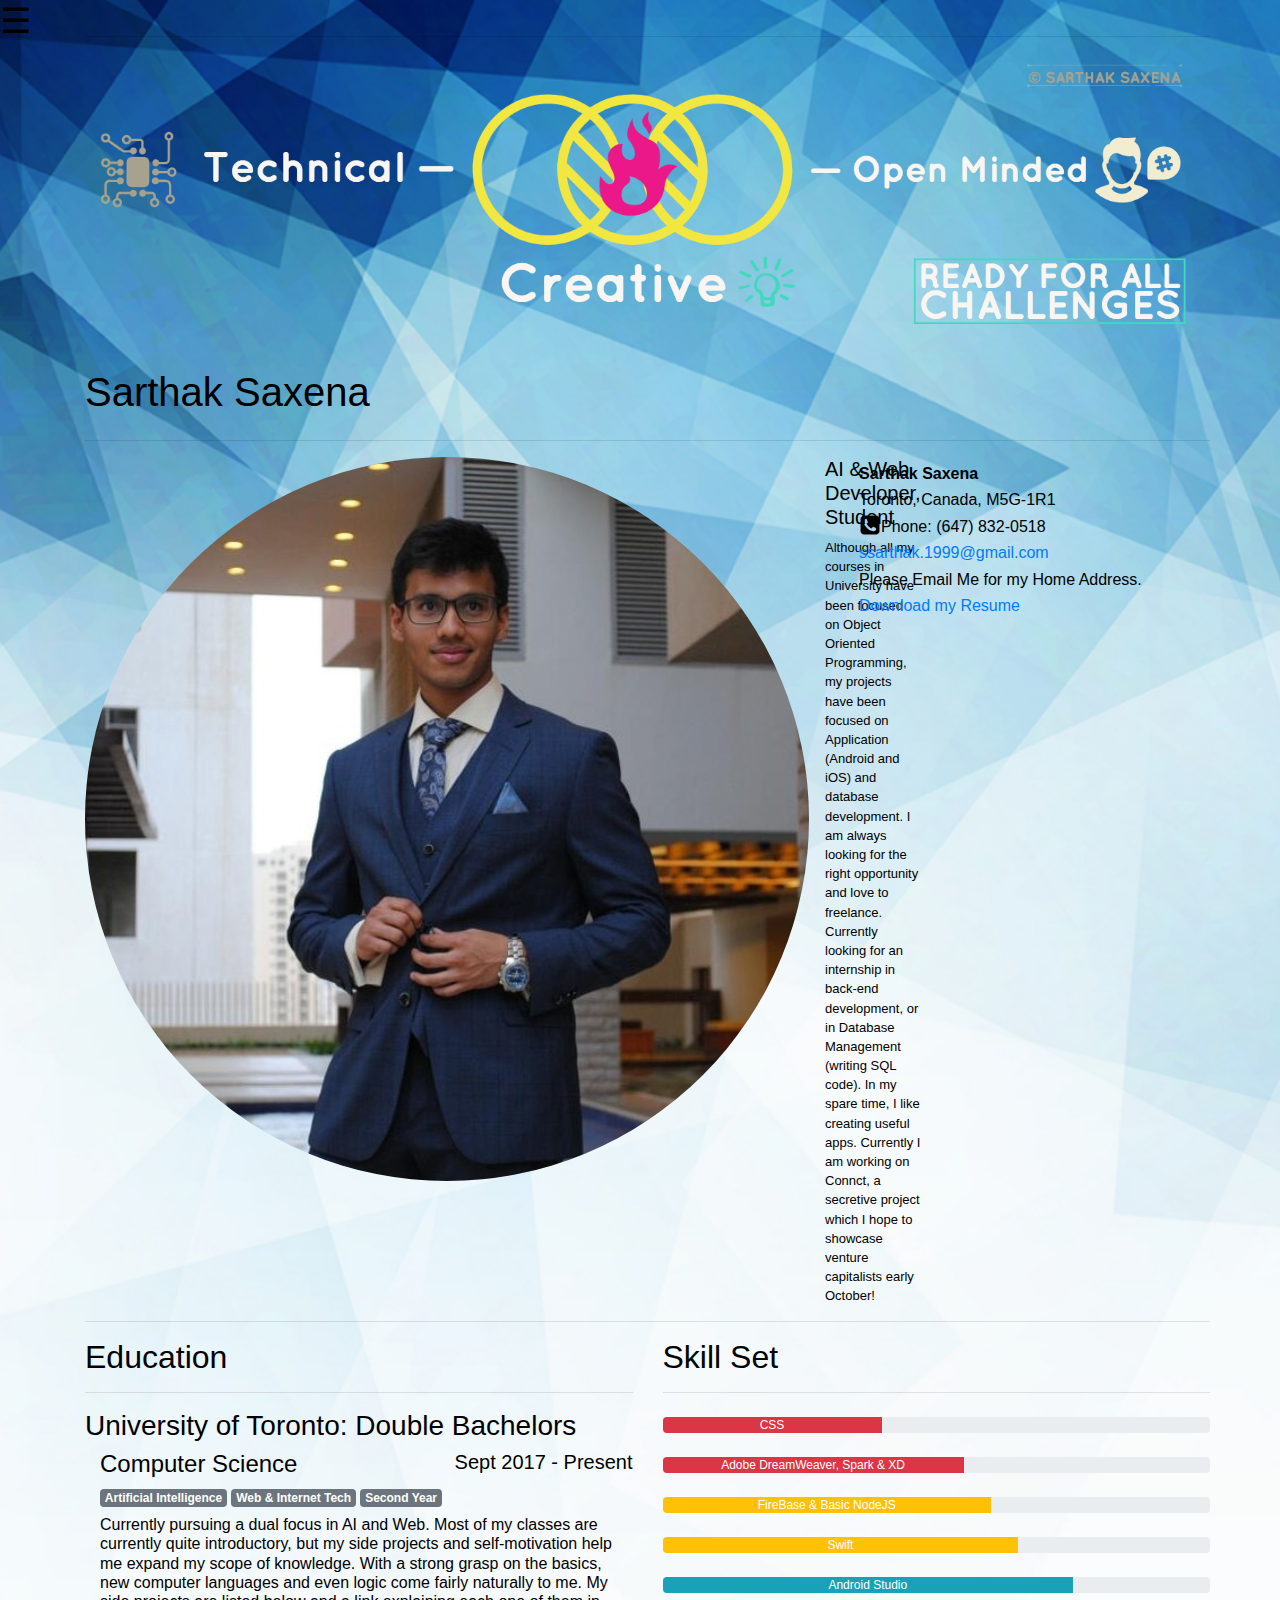
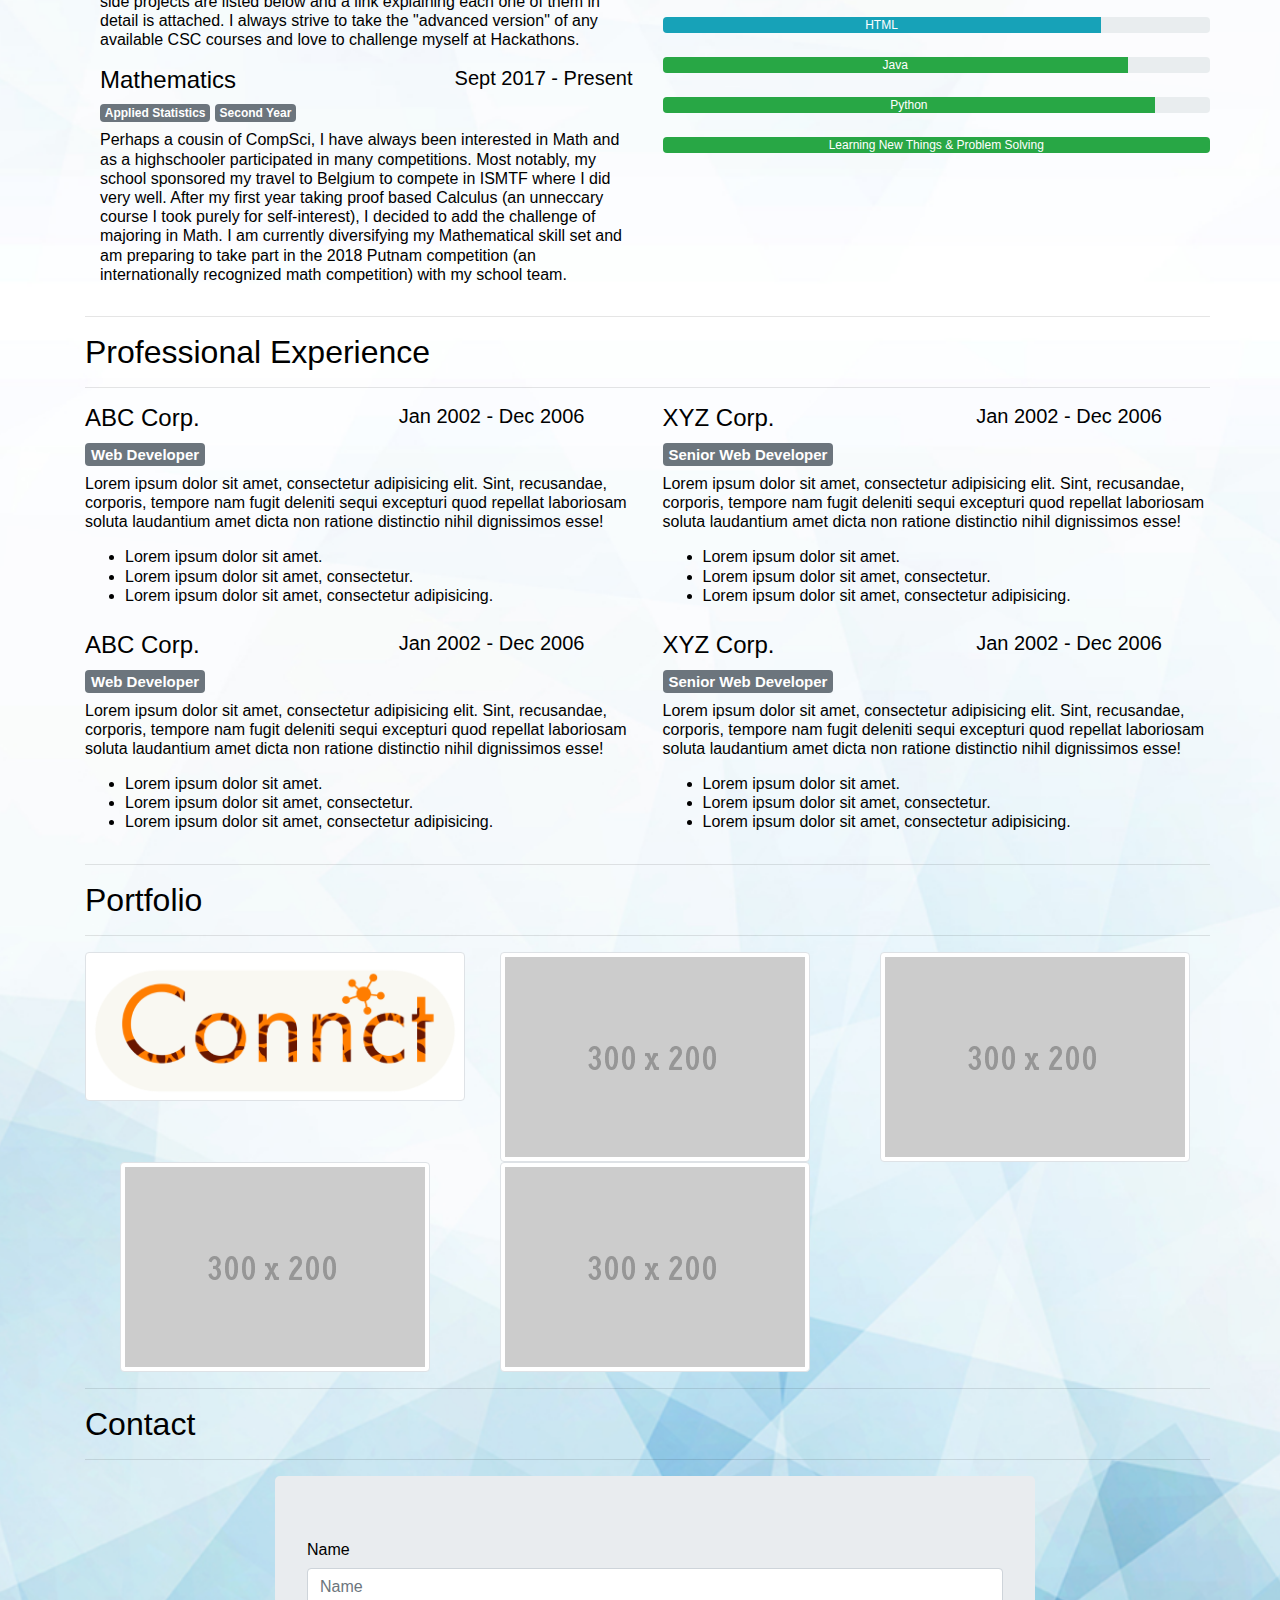
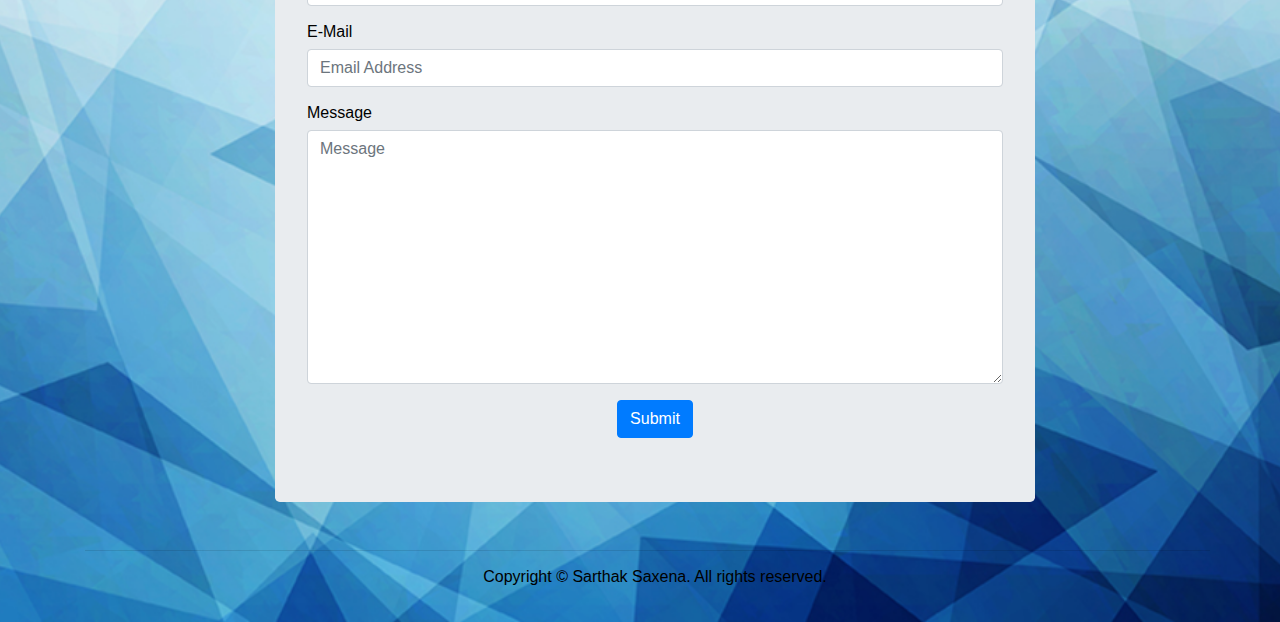
<file: index.html>
<!DOCTYPE html>
<html lang="en">
  <head>
    <meta charset="UTF-8">
    <meta http-equiv="X-UA-Compatible" content="IE=edge">
    <meta name="viewport" content="width=device-width, initial-scale=1">
    <title>Welcome to Sarthak</title>
    <!-- Bootstrap -->
    <link href="css/bootstrap-4.0.0.css" rel="stylesheet" href="css/bootstrap-4.0.0.css">
      
  </head>
    
  <body onresize="sideNavLive()" style="width: 100%;
               background-image: url(images/background.png);
               background-repeat: repeat-y;
               background-size:cover;
               background-position: center top;">
      
      <div id="mySidenav" class="sidenav">
          <a href="javascript:void(0)" class="closebtn" onclick="closeNav()">&times;</a>
          <a class="active" href="#HomeResume">Home</a>
          <a href="about.html">About</a>
          <a href="blog.html">Blog</a>
          <a href="#contactMe">Contact</a>
      </div>

    <!-- Use any element to open the sidenav -->
    <span id="menuIcon" style="position: fixed; font-size:35px; color:black; cursor:pointer" onclick="openNav()">&#9776;</span>
      
    <script>
        /* Set the width of the side navigation to 250px and the left margin of the page content to 250px */
            function openNav() {
                document.getElementById("mySidenav").style.width = "18%";
                document.getElementById("mySidenav").style.minWidth = "150px";
                document.getElementById("main").style.marginLeft = String(Math.max(0.18 * window.innerWidth, 150)) + "px";
            }

            /* Set the width of the side navigation to 0 and the left margin of the page content to 0 */
            function closeNav() {
                document.getElementById("mySidenav").style.width = "0";
                document.getElementById("main").style.marginLeft = "0";
                document.getElementById("mySidenav").style.minWidth = "0";
            }
        
            function sideNavlive() {
                if (document.getElementById("mySideNav").style.minWidth != 0){
                    document.getElementById("main").style.marginLeft = String(Math.max(0.18 * window.innerWidth, 150)) + "px";
                    }
            }
    </script>
      
      <div id="main">
      
    <div id="page" class="container">
      <hr>
      <div class="row" id="HomeResume" style="width: 100%;
                                              height: 10;
                                              padding-top: 28%;
                                              background-image: url(images/top_banner.png); 
                                              background-repeat: no-repeat;
                                              background-size:contain;
                                              background-position: center top;">
        <div class="col-6">
          <h1>Sarthak Saxena</h1>
        </div>
      </div>
      <hr>
      <div class="row">
        <div class="col-md-8 col-sm-12">
          <div class="media">
            <img class="mr-3" src="images/profile.svg" alt="Generic placeholder image">
            <div class="media-body">
              <h5 class="mt-0">AI &amp; Web Developer, Student</h5>
                <font size="-1">
              Although all my courses in University have been focused on Object Oriented Programming, my projects have been focused on Application (Android and iOS) and database development. I am always looking for the right opportunity and love to freelance. Currently looking for an internship in back-end development, or in Database Management (writing SQL code). In my spare time, I like creating useful apps. Currently I am working on Connct, a secretive project which I hope to showcase venture capitalists early October! 
                </font>
            </div>
          </div>
        </div>
        <div class="col-md-4 col-sm-12">
          <div class="row justify-content-md-around m-1">
            <address>
              <strong>Sarthak Saxena</strong><br>
              Toronto, Canada, M5G-1R1<br>
              <img src="images/phone_icon.png" height="22" align="left">Phone: (647) 832-0518<br>
              <a href="mailto:#">ssarthak.1999@gmail.com</a><br>
              Please Email Me for my Home Address.
              <a href="">Download my Resume</a>
            </address>
          </div>
        </div>
      </div>
      <hr>
      <div class="row">
        <div class="col-md-6 col-sm-12">
          <h2>Education</h2>
          <hr>
            <h3>University of Toronto: Double Bachelors</h3>
            <div style="margin-left: 15px">
          <div class="row">
            <div class="col-6">
              <h4>Computer Science</h4>
            </div>
            <div class="col-6">
              <h5 class="text-right"><span aria-hidden="true"></span> Sept 2017 - Present</h5>
            </div>
          </div>
          <h6><span class="badge badge-secondary">Artificial Intelligence</span> <span class="badge badge-secondary">Web &amp; Internet Tech</span> <span class="badge badge-secondary">Second Year</span></h6>
          <p>Currently pursuing a dual focus in AI and Web. Most of my classes are currently quite introductory, but my side projects and self-motivation help me expand my scope of knowledge. With a strong grasp on the basics, new computer languages and even logic come fairly naturally to me. My side projects are listed below and a link explaining each one of them in detail is attached. I always strive to take the "advanced version" of any available CSC courses and love to challenge myself at Hackathons.</p>
          <div class="row">
            <div class="col-6">
              <h4>Mathematics</h4>
            </div>
            <div class="col-6">
              <h5 class="text-right"><span aria-hidden="true"></span> Sept 2017 - Present</h5>
            </div>
          </div>
          <h6><span class="badge badge-secondary">Applied Statistics</span> <span class="badge badge-secondary">Second Year</span></h6>
          <p>Perhaps a cousin of CompSci, I have always been interested in Math and as a highschooler participated in many competitions. Most notably, my school sponsored my travel to Belgium to compete in ISMTF where I did very well. After my first year taking proof based Calculus (an unneccary course I took purely for self-interest), I decided to add the challenge of majoring in Math. I am currently diversifying my Mathematical skill set and am preparing to take part in the 2018 Putnam competition (an internationally recognized math competition) with my school team.</p>
        </div>
            </div>
        <div class="col-md-6 col-sm-12">
          <h2>Skill Set</h2>
          <hr>
            <div class="progress mt-4">
            <div class="progress-bar bg-danger" role="progressbar" aria-valuenow="40" aria-valuemin="0" aria-valuemax="100" style="width: 40%"> CSS</div>
          </div>
            <div class="progress mt-4">
            <div class="progress-bar bg-danger" role="progressbar" aria-valuenow="55" aria-valuemin="0" aria-valuemax="100" style="width: 55%">Adobe DreamWeaver, Spark &amp; XD</div>
          </div>
            <div class="progress mt-4">
            <div class="progress-bar bg-warning" role="progressbar" aria-valuenow="60" aria-valuemin="0" aria-valuemax="100" style="width: 60%"> FireBase & Basic NodeJS </div>
          </div>
            <div class="progress mt-4">
            <div class="progress-bar bg-warning" role="progressbar" aria-valuenow="65" aria-valuemin="0" aria-valuemax="100" style="width: 65%">Swift</div>
          </div>
            <div class="progress mt-4">
            <div class="progress-bar bg-info" role="progressbar" aria-valuenow="75" aria-valuemin="0" aria-valuemax="100" style="width: 75%"> Android Studio</div>
          </div>
            <div class="progress mt-4">
            <div class="progress-bar bg-info" role="progressbar" aria-valuenow="80" aria-valuemin="0" aria-valuemax="100" style="width: 80%"> HTML</div>
          </div>
            <div class="progress mt-4">
            <div class="progress-bar bg-success" role="progressbar" aria-valuenow="85" aria-valuemin="0" aria-valuemax="100" style="width: 85%"> Java </div>
          </div>
            <div class="progress mt-4">
            <div class="progress-bar bg-success" role="progressbar" aria-valuenow="90" aria-valuemin="0" aria-valuemax="100" style="width: 90%"> Python</div>
          </div>
          <div class="progress mt-4">
            <div class="progress-bar bg-success" role="progressbar" aria-valuenow="100" aria-valuemin="0" aria-valuemax="100" style="width: 100%"> Learning New Things & Problem Solving </div>
          </div>
        </div>
      </div>
      <hr>
      <h2>Professional Experience</h2>
      <hr>
      <div class="row">
        <div class="col-md-6 col-sm-12">
          <div class="row">
            <div class="col-5">
              <h4>ABC Corp.</h4>
            </div>
            <div class="col-6">
              <h5 class="text-right"><span aria-hidden="true"></span> Jan 2002 - Dec 2006</h5>
            </div>
          </div>
          <h5><span class="badge badge-secondary">Web Developer</span></h5>
          <p>Lorem ipsum dolor sit amet, consectetur adipisicing elit. Sint, recusandae, corporis, tempore nam fugit deleniti sequi excepturi quod repellat laboriosam soluta laudantium amet dicta non ratione distinctio nihil dignissimos esse!</p>
          <ul>
            <li>Lorem ipsum dolor sit amet.</li>
            <li>Lorem ipsum dolor sit amet, consectetur.</li>
            <li>Lorem ipsum dolor sit amet, consectetur adipisicing.</li>
          </ul>
        </div>
        <div class="col-md-6 col-sm-12">
          <div class="row">
            <div class="col-5">
              <h4>XYZ Corp.</h4>
            </div>
            <div class="col-6">
              <h5 class="text-right"><span aria-hidden="true"></span> Jan 2002 - Dec 2006</h5>
            </div>
          </div>
          <h5><span class="badge badge-secondary">Senior Web Developer</span></h5>
          <p>Lorem ipsum dolor sit amet, consectetur adipisicing elit. Sint, recusandae, corporis, tempore nam fugit deleniti sequi excepturi quod repellat laboriosam soluta laudantium amet dicta non ratione distinctio nihil dignissimos esse!</p>
          <ul>
            <li>Lorem ipsum dolor sit amet.</li>
            <li>Lorem ipsum dolor sit amet, consectetur.</li>
            <li>Lorem ipsum dolor sit amet, consectetur adipisicing.</li>
          </ul>
        </div>
      </div>
        <div class="row" style="padding-top: 10px">
        <div class="col-md-6 col-sm-12">
          <div class="row">
            <div class="col-5">
              <h4>ABC Corp.</h4>
            </div>
            <div class="col-6">
              <h5 class="text-right"><span aria-hidden="true"></span> Jan 2002 - Dec 2006</h5>
            </div>
          </div>
          <h5><span class="badge badge-secondary">Web Developer</span></h5>
          <p>Lorem ipsum dolor sit amet, consectetur adipisicing elit. Sint, recusandae, corporis, tempore nam fugit deleniti sequi excepturi quod repellat laboriosam soluta laudantium amet dicta non ratione distinctio nihil dignissimos esse!</p>
          <ul>
            <li>Lorem ipsum dolor sit amet.</li>
            <li>Lorem ipsum dolor sit amet, consectetur.</li>
            <li>Lorem ipsum dolor sit amet, consectetur adipisicing.</li>
          </ul>
        </div>
        <div class="col-md-6 col-sm-12">
          <div class="row">
            <div class="col-5">
              <h4>XYZ Corp.</h4>
            </div>
            <div class="col-6">
              <h5 class="text-right"><span aria-hidden="true"></span> Jan 2002 - Dec 2006</h5>
            </div>
          </div>
          <h5><span class="badge badge-secondary">Senior Web Developer</span></h5>
          <p>Lorem ipsum dolor sit amet, consectetur adipisicing elit. Sint, recusandae, corporis, tempore nam fugit deleniti sequi excepturi quod repellat laboriosam soluta laudantium amet dicta non ratione distinctio nihil dignissimos esse!</p>
          <ul>
            <li>Lorem ipsum dolor sit amet.</li>
            <li>Lorem ipsum dolor sit amet, consectetur.</li>
            <li>Lorem ipsum dolor sit amet, consectetur adipisicing.</li>
          </ul>
        </div>
      </div>
      <hr>
      <h2>Portfolio</h2>
      <hr>
      <div class="container">
        <div class="row text-center">
          <div class="col-sm-4 col-12 p-0"><img class="img-thumbnail"  src="images/connct.png" alt=""></div>
          <div class="col-sm-4 col-12 p-0"><img class="img-thumbnail"  src="images/300X200.gif" alt=""></div>
          <div class="col-sm-4 col-12 p-0"><img class="img-thumbnail"  src="images/300X200.gif" alt=""></div>
        </div>
        <div class="row text-center">
          <div class="col-sm-4 col-12 p-0"><img class="img-thumbnail"  src="images/300X200.gif" alt=""></div>
          <div class="col-sm-4 col-12 p-0"><img class="img-thumbnail"  src="images/300X200.gif" alt=""></div>
        </div>
      </div>
      <hr>
      <h2 id="contactMe">Contact</h2>
      <hr>
      <div class="container">
        <div class="row justify-content-center">
          <div class="col-lg-8  col-12 jumbotron">
            <form>
              <div class="form-group">
                <label for="name">Name</label>
                <input type="text" class="form-control" id="name" name="name" placeholder="Name">
              </div>
              <div class="form-group">
                <label for="email">E-Mail</label>
                <input type="email" class="form-control" id="email" name="email" placeholder="Email Address" aria-describedby="emailHelp">
                <span id="emailHelp" class="form-text text-muted" style="display: none;">Please enter a valid e-mail address.</span>
              </div>
              <div class="form-group">
                <label for="message">Message</label>
                <textarea rows="10" cols="100" class="form-control" id="message" name="message" placeholder="Message" aria-describedby="messageHelp"></textarea>
                <span id="messageHelp" class="form-text text-muted" style="display: none;">Please enter a message.</span>
              </div>
              <div class="text-center">
                <button type="submit" class="btn btn-primary">Submit</button>
              </div>
            </form>
          </div>
        </div>
      </div>
      <hr>
      <footer class="text-center">
        <div class="container">
          <div class="row">
            <div class="col-12">
              <p>Copyright © Sarthak Saxena. All rights reserved.</p>
            </div>
          </div>
        </div>
      </footer>
    </div>
      </div>
    <!-- jQuery (necessary for Bootstrap's JavaScript plugins) -->
    <script src="js/jquery-3.2.1.min.js"></script>
    <!-- Include all compiled plugins (below), or include individual files as needed -->
    <script src="js/popper.min.js"></script>
    <script src="js/bootstrap-4.0.0.js"></script>
  </body>
</html>
</file>
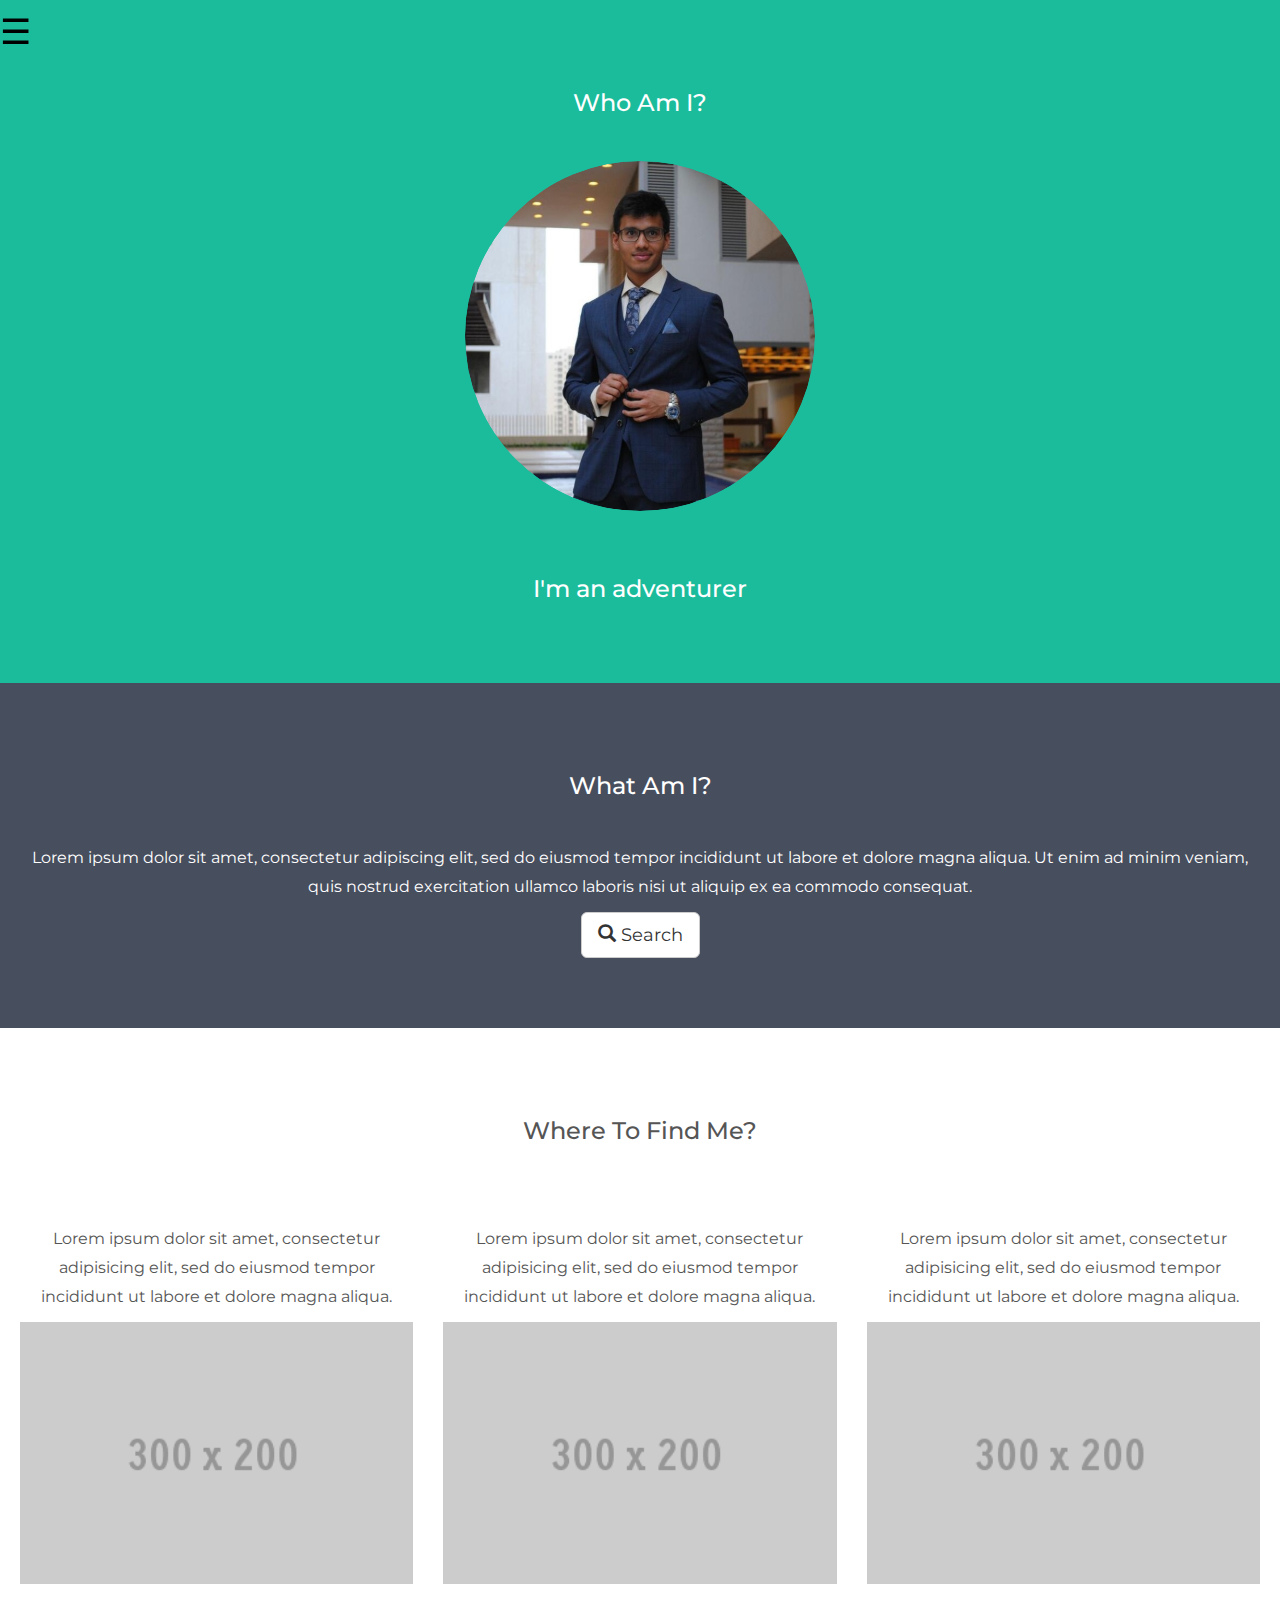
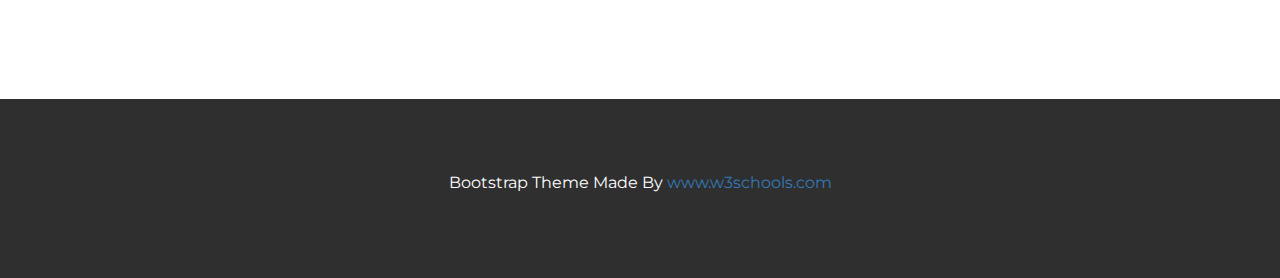
<file: about.html>
<!DOCTYPE html>
<html lang="en">
<head>
  <!-- Theme Made By www.w3schools.com - No Copyright -->
  <title>Bootstrap Theme Simply Me</title>
  <meta charset="utf-8">
  <meta name="viewport" content="width=device-width, initial-scale=1">
  <link rel="stylesheet" href="https://maxcdn.bootstrapcdn.com/bootstrap/3.3.7/css/bootstrap.min.css">
  <link href="https://fonts.googleapis.com/css?family=Montserrat" rel="stylesheet">
  <script src="https://ajax.googleapis.com/ajax/libs/jquery/3.3.1/jquery.min.js"></script>
  <script src="https://maxcdn.bootstrapcdn.com/bootstrap/3.3.7/js/bootstrap.min.js"></script>
  <link href="css/bootstrap-About.css" rel="stylesheet">
</head>
    
    <body onresize="sideNavLive()">
      
      <div id="mySidenav" class="sidenav">
          <a href="javascript:void(0)" class="closebtn" onclick="closeNav()">&times;</a>
          <a class="active" href="index.html#HomeResume">Home</a>
          <a href="about.html">About</a>
          <a href="blog.html">Blog</a>
          <a href="index.html#contactMe">Contact</a>
      </div>
        
    <script>
        /* Set the width of the side navigation to 250px and the left margin of the page content to 250px */
            function openNav() {
                document.getElementById("mySidenav").style.width = "18%";
                document.getElementById("mySidenav").style.minWidth = "150px";
                document.getElementById("main").style.marginLeft = String(Math.max(0.18 * window.innerWidth, 150)) + "px";
            }

            /* Set the width of the side navigation to 0 and the left margin of the page content to 0 */
            function closeNav() {
                document.getElementById("mySidenav").style.width = "0";
                document.getElementById("main").style.marginLeft = "0";
                document.getElementById("mySidenav").style.minWidth = "0";
            }
        
            function sideNavlive() {
                document.getElementById("rand").innerHTML="f";
                if (document.getElementById("mySideNav").style.minWidth != 0){
                    document.getElementById("main").style.marginLeft = String(Math.max(0.18 * window.innerWidth, 150)) + "px";
                    }
                if (window.innerWidth <= 1000){
                    document.getElementById("menuIcon").innerHTML="&#9776";
                    }
                document.getElementById("rand").innerHTML="dsdsdsd";
            }
        
    </script>
        
        <!-- Use any element to open the sidenav -->
    <span id="menuIcon" style="position: fixed; font-size:35px; color:black; cursor:pointer" onclick="openNav()">&#9776;</span>
      
      <div id="main">

<!-- First Container -->
<div class="container-fluid bg-1 text-center">
  <h3 class="margin">Who Am I?</h3>
  <img src="images/profile.svg" class="img-responsive img-circle margin" style="display:inline" alt="Bird" width="350" height="350">
  <h3>I'm an adventurer</h3>
</div>

<!-- Second Container -->
<div class="container-fluid bg-2 text-center">
  <h3 class="margin">What Am I?</h3>
  <p>Lorem ipsum dolor sit amet, consectetur adipiscing elit, sed do eiusmod tempor incididunt ut labore et dolore magna aliqua. Ut enim ad minim veniam, quis nostrud exercitation ullamco laboris nisi ut aliquip ex ea commodo consequat. </p>
  <a href="#" class="btn btn-default btn-lg">
    <span class="glyphicon glyphicon-search"></span> Search
  </a>
</div>

<!-- Third Container (Grid) -->
<div class="container-fluid bg-3 text-center">    
  <h3 class="margin">Where To Find Me?</h3><br>
  <div class="row">
    <div class="col-sm-4">
      <p>Lorem ipsum dolor sit amet, consectetur adipisicing elit, sed do eiusmod tempor incididunt ut labore et dolore magna aliqua.</p>
      <img src="images/300X200.gif" class="img-responsive margin" style="width:100%" alt="Image">
    </div>
    <div class="col-sm-4"> 
      <p>Lorem ipsum dolor sit amet, consectetur adipisicing elit, sed do eiusmod tempor incididunt ut labore et dolore magna aliqua.</p>
      <img src="images/300X200.gif" class="img-responsive margin" style="width:100%" alt="Image">
    </div>
    <div class="col-sm-4"> 
      <p>Lorem ipsum dolor sit amet, consectetur adipisicing elit, sed do eiusmod tempor incididunt ut labore et dolore magna aliqua.</p>
      <img src="images/300X200.gif" class="img-responsive margin" style="width:100%" alt="Image">
    </div>
  </div>
</div>

<!-- Footer -->
<footer class="container-fluid bg-4 text-center">
  <p>Bootstrap Theme Made By <a href="https://www.w3schools.com">www.w3schools.com</a></p> 
</footer>
        </div>

</body>
</html>
</file>
